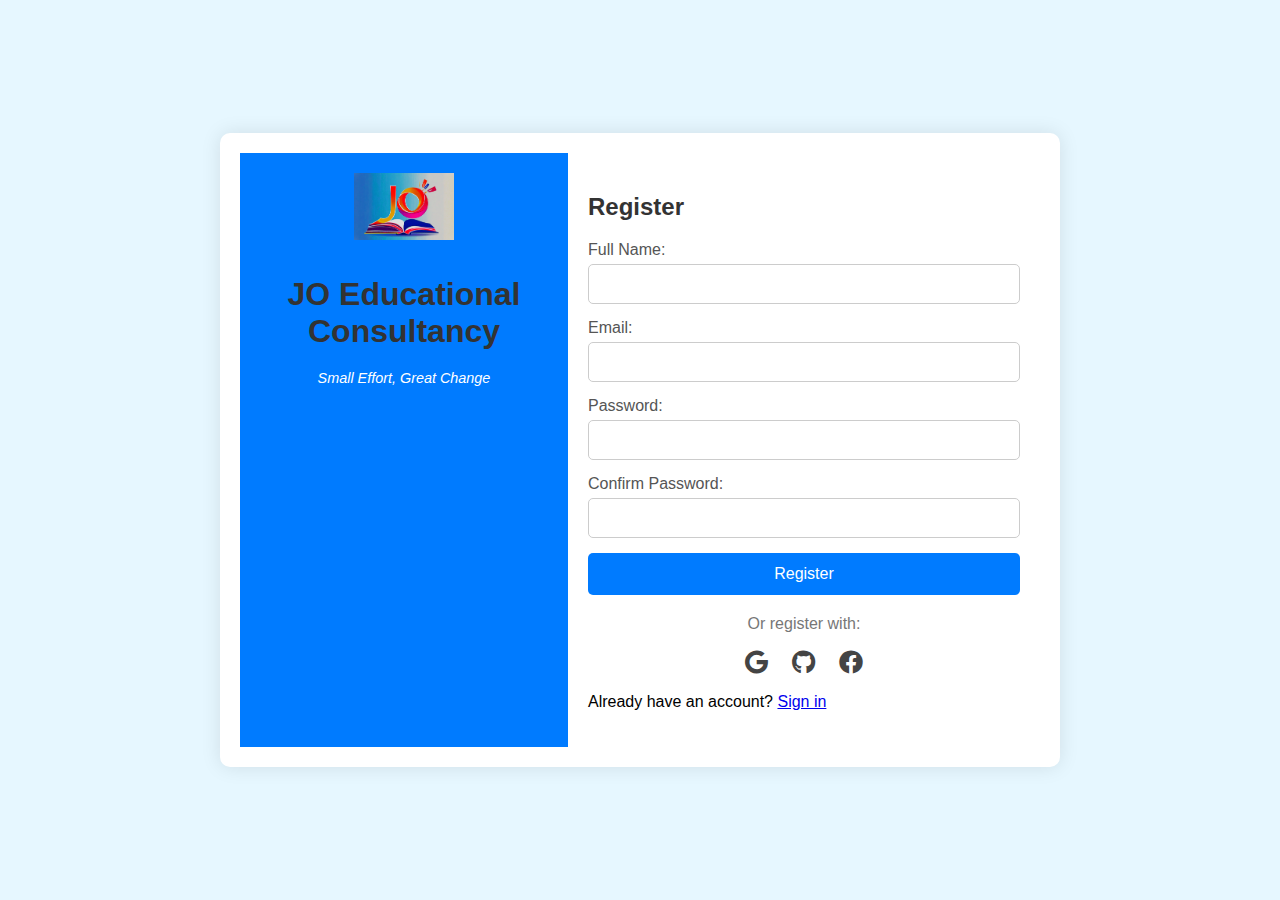
<file: index.html>
<!DOCTYPE html>
<html lang="en">
<head>
    <meta charset="UTF-8">
    <meta name="viewport" content="width=device-width, initial-scale=1.0">
    <title>JO Educational Consultancy - Registration</title>
    <link rel="stylesheet" href="style.css">
    <link rel="stylesheet" href="https://cdnjs.cloudflare.com/ajax/libs/font-awesome/6.0.0/css/all.min.css" integrity="sha512-9usAa10IRO0HhonpyAIVpjrylPvoDwiPUiKdWk5t3PyolY1cOd4DSE0Ga+ri4AuTroPR5aQvXU9xC6qOPnzFeg==" crossorigin="anonymous" referrerpolicy="no-referrer" />
</head>
<body>

    <div class="container">
        <div class="form-wrapper">
            <div class="logo-container">
                <img src="go.png" alt="JO Educational Consultancy Logo" class="logo">
                <h1>JO Educational Consultancy</h1>
                <p class="tagline">Small Effort, Great Change</p>
            </div>

            <div class="form-box">
                <h2>Register</h2>
                <form id="registrationForm" action="phpregister.php" method="POST">
                    <div class="input-group">
                        <label for="fullName">Full Name:</label>
                        <input type="text" id="fullName" name="fullName" required>
                    </div>

                    <div class="input-group">
                        <label for="email">Email:</label>
                        <input type="email" id="email" name="email" required>
                    </div>

                    <div class="input-group">
                        <label for="password">Password:</label>
                        <input type="password" id="password" name="password" required>
                    </div>

                    <div class="input-group">
                        <label for="confirmPassword">Confirm Password:</label>
                        <input type="password" id="confirmPassword" name="confirmPassword" required>
                    </div>

                    <button type="submit">Register</button>

                    <div class="social-login">
                        <p>Or register with:</p>
                        <div class="social-icons">
                            <a href="https://t.me/jhonasreasearchandbussinesstechn"><i class="fab fa-google"></i></a>
                            <a href="https://t.me/jhonasreasearchandbussinesstechn"><i class="fab fa-github"></i></a>
                            <a href="https://t.me/jhonasreasearchandbussinesstechn"><i class="fab fa-facebook"></i></a>
                        </div>
                    </div>

                    <p>Already have an account? <a href="signin.html">Sign in</a></p>
                </form>
            </div>
        </div>
    </div>

    <script src="script.js"></script>
</body>
</html>
</file>
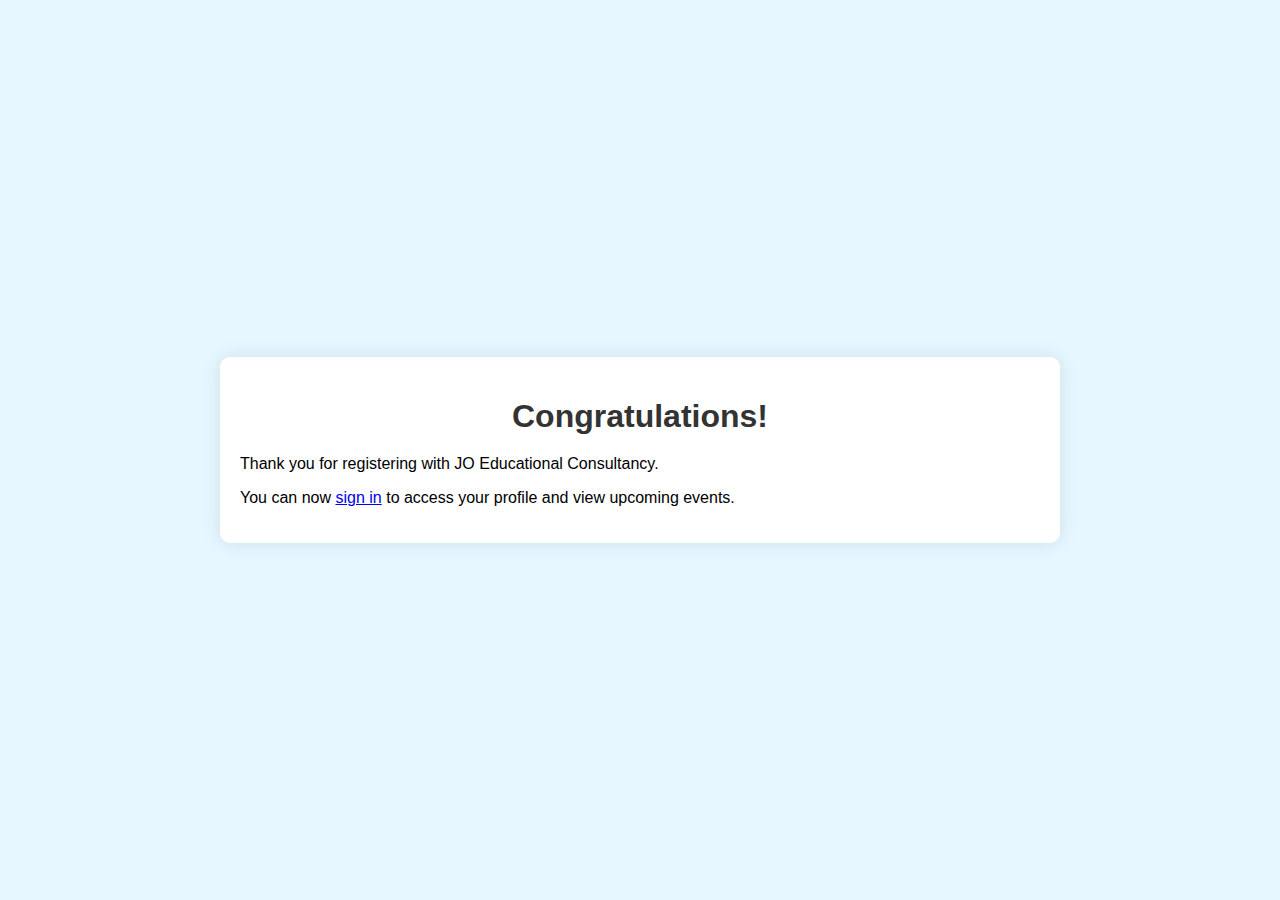
<file: congratulations.html>
<!DOCTYPE html>
<html lang="en">
<head>
    <meta charset="UTF-8">
    <meta name="viewport" content="width=device-width, initial-scale=1.0">
    <title>Congratulations!</title>
    <link rel="stylesheet" href="style.css">
</head>
<body>
    <div class="container">
        <h1>Congratulations!</h1>
        <p>Thank you for registering with JO Educational Consultancy.</p>
        <p>You can now <a href="signin.html">sign in</a> to access your profile and view upcoming events.</p>
    </div>
</body>
</html>
</file>
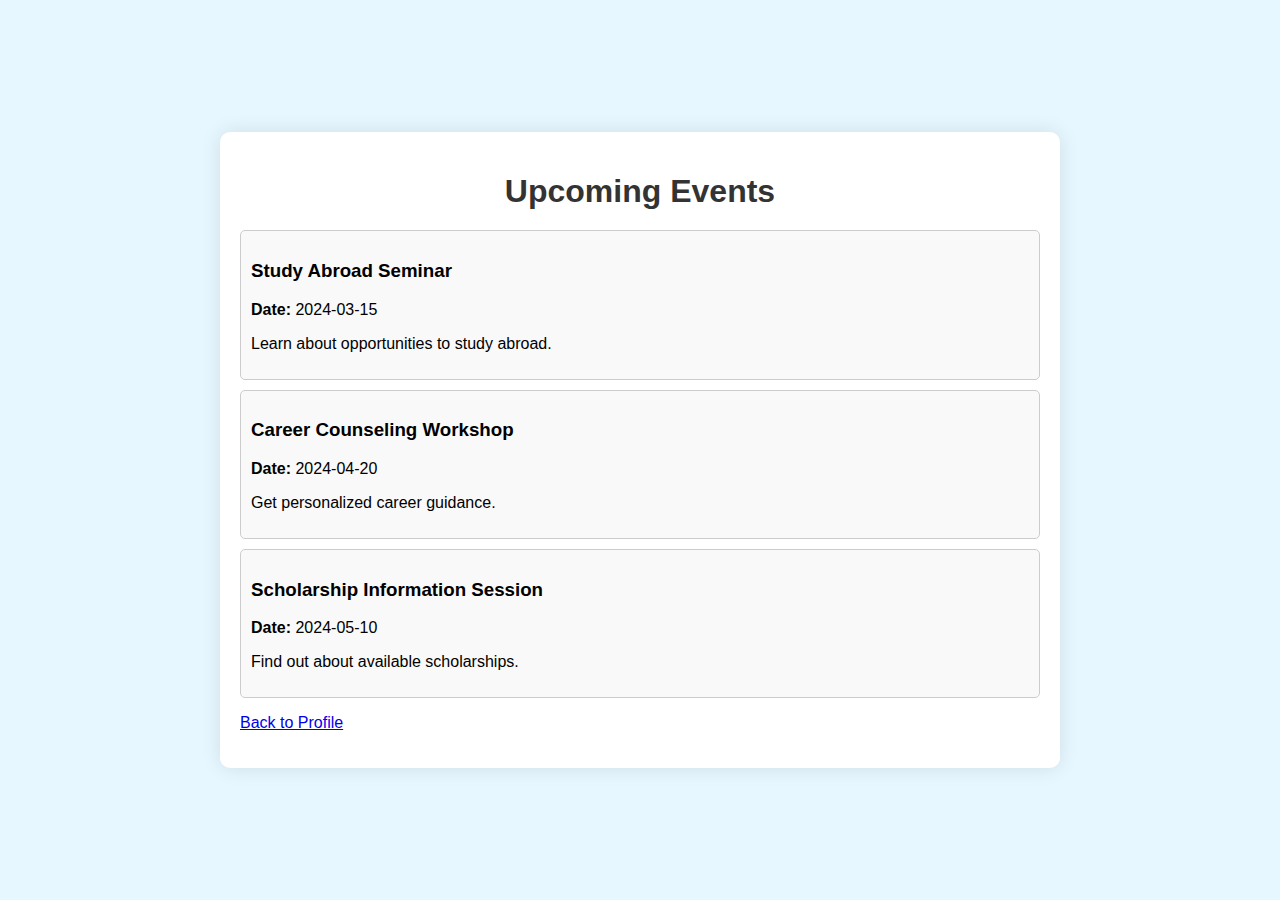
<file: events.html>
<!DOCTYPE html>
<html lang="en">
<head>
    <meta charset="UTF-8">
    <meta name="viewport" content="width=device-width, initial-scale=1.0">
    <title>Upcoming Events</title>
    <link rel="stylesheet" href="style.css">
</head>
<body>
    <div class="container">
        <h1>Upcoming Events</h1>
        <ul id="eventList">
            <!-- Events will be dynamically added here -->
        </ul>
        <p><a href="profile.html">Back to Profile</a></p>
    </div>

    <script>
        document.addEventListener('DOMContentLoaded', function() {
            const eventList = document.getElementById('eventList');
            const events = [
                { title: 'Study Abroad Seminar', date: '2024-03-15', description: 'Learn about opportunities to study abroad.' },
                { title: 'Career Counseling Workshop', date: '2024-04-20', description: 'Get personalized career guidance.' },
                { title: 'Scholarship Information Session', date: '2024-05-10', description: 'Find out about available scholarships.' }
            ];

            events.forEach(event => {
                const listItem = document.createElement('li');
                listItem.innerHTML = `
                    <h3>${event.title}</h3>
                    <p><strong>Date:</strong> ${event.date}</p>
                    <p>${event.description}</p>
                `;
                eventList.appendChild(listItem);
            });
        });
    </script>
</body>
</html>
</file>
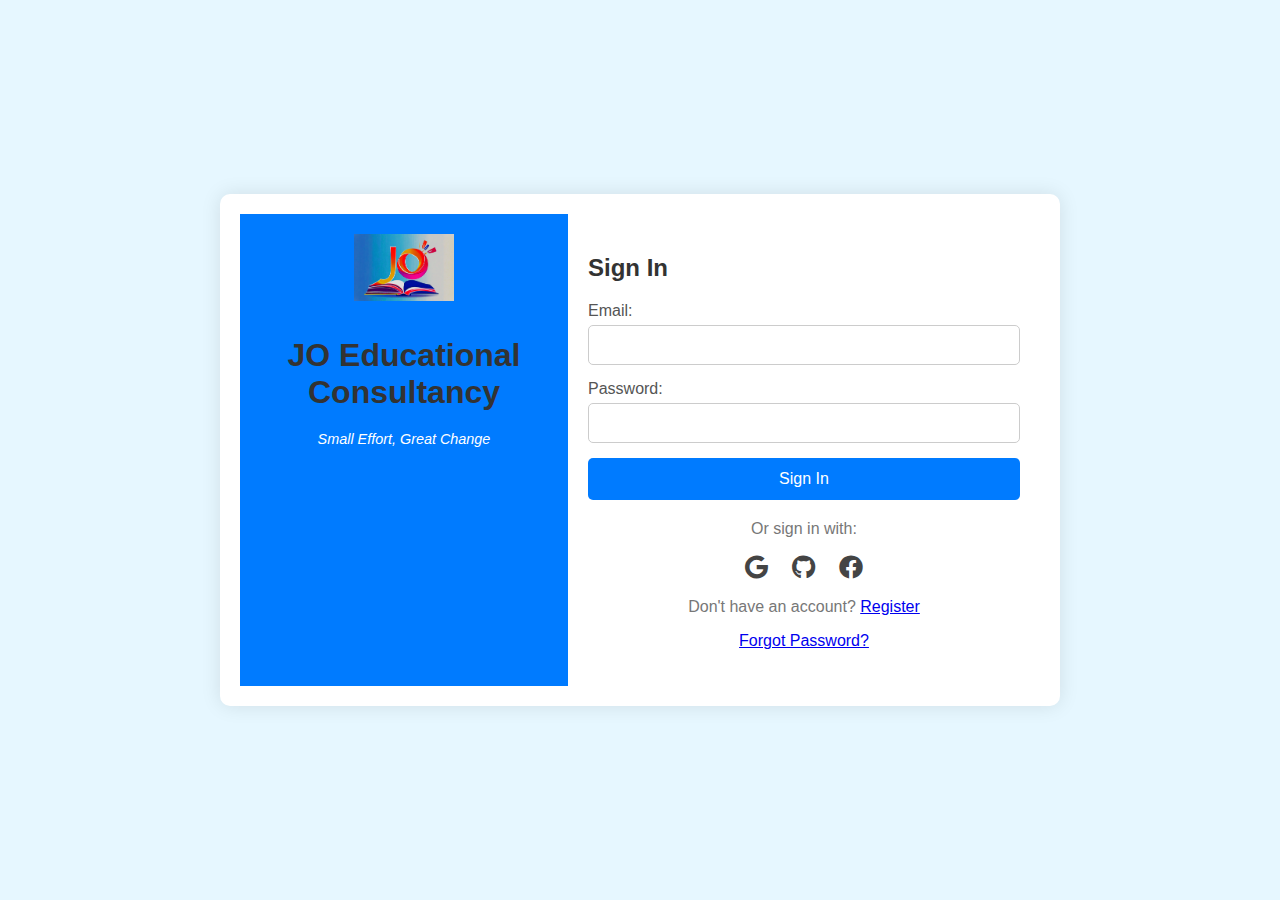
<file: signin.html>
<!DOCTYPE html>
<html lang="en">
<head>
    <meta charset="UTF-8">
    <meta name="viewport" content="width=device-width, initial-scale=1.0">
    <title>JO Educational Consultancy - Sign In</title>
    <link rel="stylesheet" href="style.css">
    <link rel="stylesheet" href="https://cdnjs.cloudflare.com/ajax/libs/font-awesome/6.0.0/css/all.min.css" integrity="sha512-9usAa10IRO0HhonpyAIVpjrylPvoDwiPUiKdWk5t3PyolY1cOd4DSE0Ga+ri4AuTroPR5aQvXU9xC6qOPnzFeg==" crossorigin="anonymous" referrerpolicy="no-referrer" />
</head>
<body>

    <div class="container">
        <div class="form-wrapper">
            <div class="logo-container">
                <img src="go.png" alt="JO Educational Consultancy Logo" class="logo">
                <h1>JO Educational Consultancy</h1>
                <p class="tagline">Small Effort, Great Change</p>
            </div>

            <div class="form-box">
                <h2>Sign In</h2>
                <form id="signinForm" action="phplogin.php" method="POST">
                    <div class="input-group">
                        <label for="email">Email:</label>
                        <input type="email" id="email" name="email" required>
                    </div>

                    <div class="input-group">
                        <label for="password">Password:</label>
                        <input type="password" id="password" name="password" required>
                    </div>

                    <button type="submit">Sign In</button>

                    <div class="social-login">
                        <p>Or sign in with:</p>
                        <div class="social-icons">
                            <a href="https://t.me/jhonasreasearchandbussinesstechn"><i class="fab fa-google"></i></a>
                            <a href="https://t.me/jhonasreasearchandbussinesstechn"><i class="fab fa-github"></i></a>
                            <a href="https://t.me/jhonasreasearchandbussinesstechn"><i class="fab fa-facebook"></i></a
                        </div>
                    </div>

                    <p>Don't have an account? <a href="index.html">Register</a></p>
                    <p><a href="@leoparadise7">Forgot Password?</a></p>
                </form>
            </div>
        </div>
    </div>

    <script src="script.js"></script>
</body>
</html>
</file>
<file: style.css>
/* css/style.css */
body {
    font-family: sans-serif;
    background-color: #e6f7ff; /* Light blue background */
    margin: 0;
    display: flex;
    justify-content: center;
    align-items: center;
    min-height: 100vh;
}

.container {
    width: 80%;
    max-width: 800px;
    margin: 20px;
    border-radius: 10px;
    box-shadow: 0 0 20px rgba(0, 0, 0, 0.1);
    overflow: hidden;
    padding: 20px;  /* Add padding for better spacing */
    background-color: #fff; /* Add a white background */
}

.form-wrapper {
    display: flex;
    background-color: #fff;
    border-radius: 10px;
}

.logo-container {
    background-color: #007bff; /* Primary blue color */
    color: white;
    padding: 20px;
    text-align: center;
    width: 40%;
}

.logo {
    width: 100px; /* Adjust logo size as needed */
    margin-bottom: 10px;
}

.tagline {
    font-style: italic;
    font-size: 0.9em;
}

.form-box {
    padding: 20px;
    width: 60%;
}

.form-box h2 {
    margin-bottom: 20px;
    color: #333;
}

.input-group {
    margin-bottom: 15px;
}

.input-group label {
    display: block;
    margin-bottom: 5px;
    color: #555;
}

.input-group input {
    width: 100%;
    padding: 10px;
    border: 1px solid #ccc;
    border-radius: 5px;
    box-sizing: border-box; /* Important for width to include padding */
    font-size: 1em;
}

button {
    background-color: #007bff;
    color: white;
    padding: 12px 20px;
    border: none;
    border-radius: 5px;
    cursor: pointer;
    font-size: 1em;
    width: 100%;
    transition: background-color 0.3s ease;
}

button:hover {
    background-color: #0056b3;
}

.social-login {
    text-align: center;
    margin-top: 20px;
    color: #777;
}

.social-icons {
    margin-top: 10px;
}

.social-icons a {
    display: inline-block;
    margin: 0 10px;
    font-size: 1.5em;
    color: #444;
}

.social-icons a:hover {
    color: #007bff;
}

h1 {
    text-align: center;
    color: #333;
    margin-bottom: 20px;
}

/* Responsive Design */
@media (max-width: 768px) {
    .form-wrapper {
        flex-direction: column;
    }

    .logo-container {
        width: 100%;
    }

    .form-box {
        width: 100%;
    }

    .container {
        width: 95%; /* Take up more screen on smaller devices */
        margin: 10px;
    }
}

/* styles for the general list and event list*/
ul {
  list-style-type: none;
  padding: 0;
  margin: 0;
}

li {
  margin-bottom: 10px;
  padding: 10px;
  border: 1px solid #ccc;
  border-radius: 5px;
  background-color: #f9f9f9;
}
</file>
